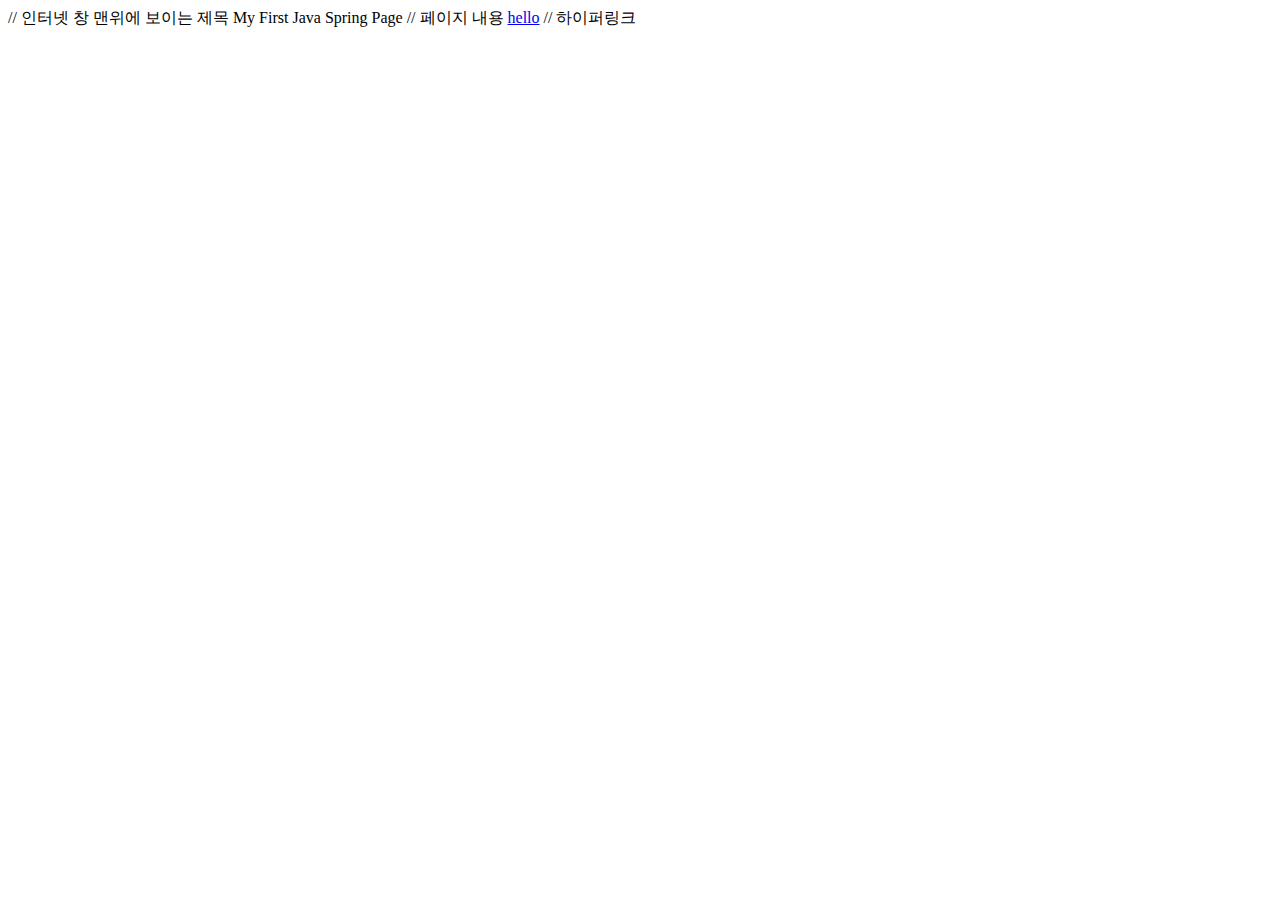
<file: backend/snapstory/src/main/resources/index.html>
<!DOCTYPE HTML>

<html>
<head>
    <title>Welcome HJproject</title> // 인터넷 창 맨위에 보이는 제목
    <meta http-equiv="Content-Type" content="text/html; charset=UTF-8" />
</head>

<body>
My First Java Spring Page // 페이지 내용
<a href="/hello">hello</a> // 하이퍼링크
</body>
</html>
</file>
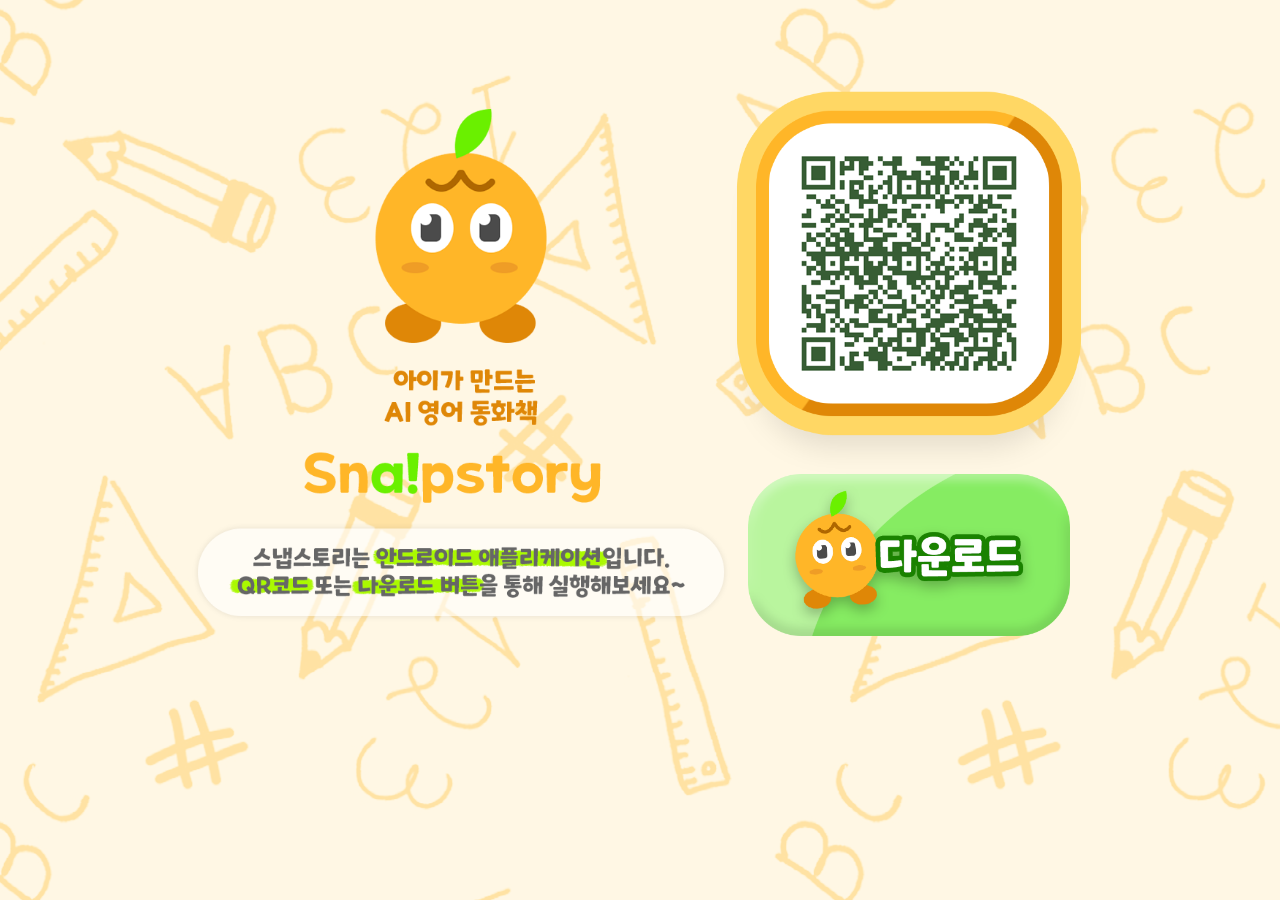
<file: backend/snapstory/src/main/resources/static/index.html>
<!doctype html>
<html lang="ko">
<head>
    <meta charset="UTF-8">
    <link rel="icon" href="snappy-fav.ico" />
    <meta name="viewport" content="width=device-width, initial-scale=1, user-scalable=no" />
    <meta name="theme-color" content="#FFB628" />
    <meta property="og:url" content="https://j8a401.p.ssafy.io/" />
    <meta property="og:title" content="Sna!pstory">
    <meta property="og:description" content="아이가 만드는 AI 영어 동화책" />
    <meta property="og:site_name" content="Sna!pstory" />
    <meta property="og:locale" content="ko-KR" />
    <meta property="og:image" content="https://snapstory401.s3.ap-northeast-2.amazonaws.com/meta/web-meta.png" />
    <title>Sna!pstory</title>
</head>
<body id="body" style="
    background-image: url(web-bg.png);
">
<div id="main">
    <img id="block1" src="web-main.png" alt="Sna!pstory" style="margin-top: 5%; margin-bottom: 5%;" >
    <div id="block2" style="
        display: flex;
        flex-flow: column nowrap;
        align-items: center;
        justify-content: center;
    ">
        <img src="web-qrbox.png" alt="Sna!pstory QRcode" style="width: 100%">
        <a href ="https://snapstory401.s3.ap-northeast-2.amazonaws.com/apk/snapstory_1.2.0.apk"
           style="width: 90%"><img src="web-download.png" alt="Sna!pstory Download" style="width: 100%"></a>
    </div>
</div>


</body>
</html>

<script>
    function adjustLayout() {
        if (window.innerWidth >= 1280) {
            document.getElementById("body").style.margin ="5% 15% 5% 15%";
            document.getElementById("main").style.display = "flex";
            document.getElementById("main").style.alignItems = "center";
            document.getElementById("block1").style.width = "60%";
            document.getElementById("block2").style.width = "40%";
        } else {
            document.getElementById("body").style.margin ="0 5% 5% 5%";
            document.getElementById("main").style.display = "block";
            document.getElementById("main").style.textAlign = "-webkit-center";
            document.getElementById("block1").style.width = "100%";
            document.getElementById("block2").style.width = "80%";
        }
    }
    adjustLayout(); // Call the function initially to adjust the layout on page load
    window.addEventListener("resize", adjustLayout); // Add an event listener to adjust the layout on window resize
</script>
</file>
